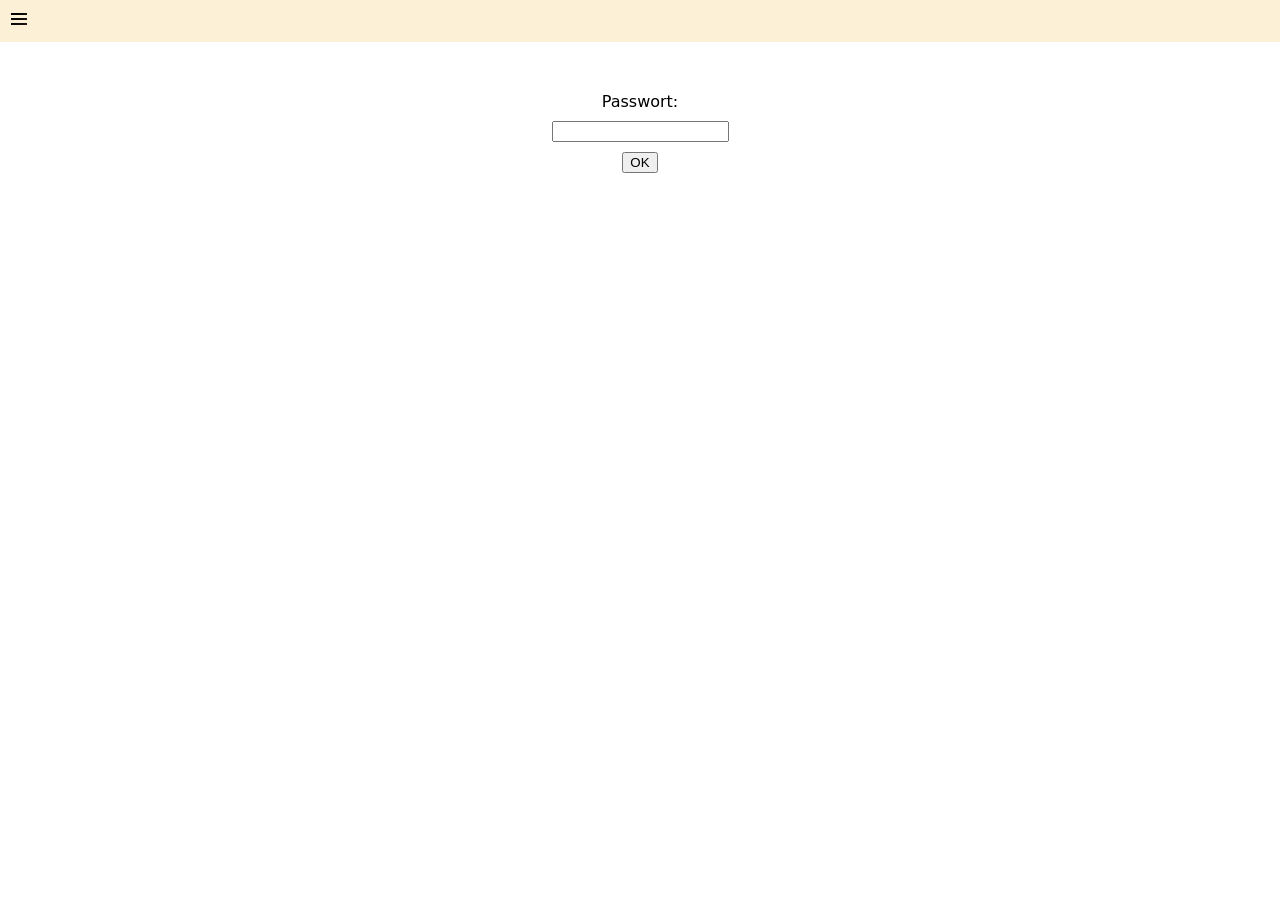
<file: index.html>
<!DOCTYPE html>
<html lang="de">
    <head>
        <meta charset="UTF-8">
        <meta name="viewport" content="width=device-width, initial-scale=1">
        <title>Zitate</title>
        <link rel="icon" type="image/png" href="assets/Icon.png">
        <link rel="stylesheet" href="style.css">
    </head>
    <body data-role="User">
        <div class="header">
            <button class="btn-seamless" id="menuBtn"></button>
        </div>

        <div id="login" class="login active">
            <label for="password">Passwort:</label>
            <input type="password" id="password" name="password" required>
            <button id="loginBtn">OK</button>
        </div>

        <div id="loggedIn" class="loggedIn">
            <div id="categoryThingy">
                <div class="category">
                    <p class="category-label">Lehrende</p>
                    <div id="TeacherCollapsibles"></div>
                </div>

                <div class="category">
                    <p class="category-label">Schüler*innen</p>
                    <div id="StudentCollapsibles"></div>
                </div>
            </div>

            <button id="newQuoteBtn"></button>

            <div id="bottom" class="bottom-footer">
                <button id="saveAllBtn">Speichern</button>
                <button id="ToggleDebug">ToggleDebug</button>
                <!--<button id="DemoBtn">DEMO</button>-->
            </div>
        </div>

        <!--TEMPLATES-->

        <template id="line-template">
            <div class="field-line field-line-quote" id="field-line-PLACEHOLDER" data-type="person">

                <div class="field field-person">
                    <label class="person-label">Person <b>↔</b> Einschub</label>
                    <div class="person-dropdown-slot" id="personSlot-PLACEHOLDER"></div>
                </div>

                <div class="field-container">

                    <div class="field field-before">
                        <label for="Before-PLACEHOLDER">Text Davor</label>
                        <div class="wrapper wrapper-before">
                            <textarea class="wrapper-textarea" rows="1" id="Before-PLACEHOLDER" placeholder="Optional"></textarea>
                            <button type="button" class="toggle" data-location="before" data-sign="(">( )</button>
                        </div>
                    </div>

                    <div class="field field-quote">
                        <label for="Quote-PLACEHOLDER" class="Quote-Label">Zitat</label>
                        <textarea rows="1" id="Quote-PLACEHOLDER"></textarea>
                    </div>

                    <div class="field field-after">
                        <label for="After-PLACEHOLDER">Text Danach</label>
                        <div class="wrapper wrapper-after">
                            <textarea class="wrapper-textarea" rows="1" id="After-PLACEHOLDER" placeholder="Optional"></textarea>
                            <button type="button" class="toggle" data-location="after" data-sign="(">( )</button>
                        </div>
                    </div>
                    
                </div>
            </div>
        </template>

        <template id="collapsible-template">
            <div class="FullColl">
                <div class="collapsible" id="collapsible-PLACEHOLDER">
                    <img class="person-avatar"height="50">
                    <p class="name">PLACEHOLDER</p>
                    <p class="quoteCount">PLACEHOLDER</p>
                    <img class="arrow" src="https://cdn-icons-png.flaticon.com/512/54/54817.png" height="10" style="margin-left: 10px; transform: rotate(180deg)" id="arrow-PLACEHOLDER">
                </div>
                <div class="content" id="quotes-PLACEHOLDER"></div>
            </div>
        </template>

        <template id="person-dropdown-template">
            <div class="person-dropdown" id="personDropdown-PLACEHOLDER" data-selected-id="" data-lastId="">
                <div class="person-dropdown-toggle">
                    <img class="person-dropdown-avatar" src="" alt="" hidden>
                    <input type="text" class="person-dropdown-input" placeholder="Bitte wählen" autocomplete="off">
                </div>
                <div class="person-dropdown-panel" hidden>
                    <ul class="person-dropdown-list" role="listbox"></ul>
                    <button type="button" class="person-dropdown-add">+ Neue Person hinzufügen</button>
                </div>
            </div>
        </template>

        <script type="module" src="app.js"></script>
    </body>

</html>
</file>
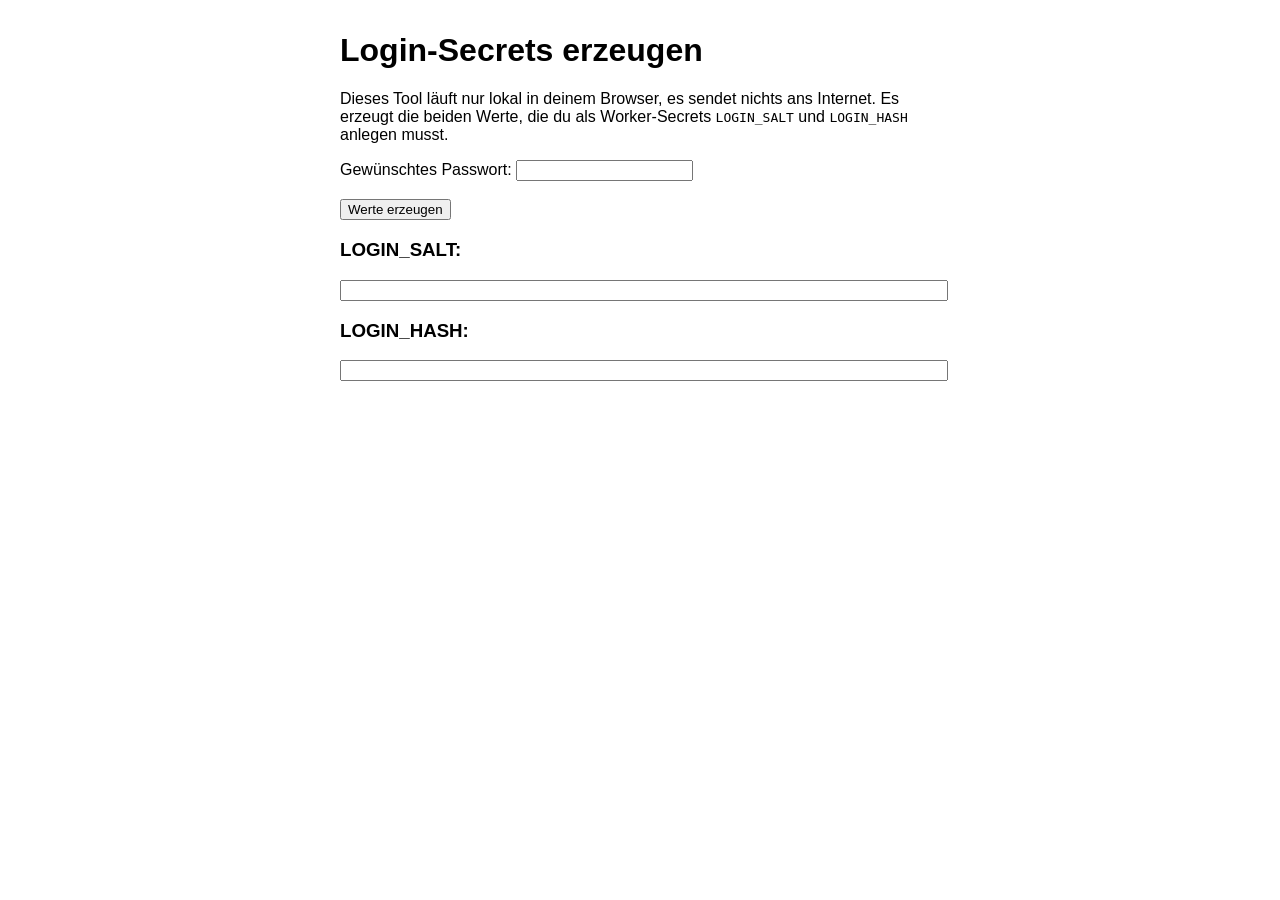
<file: Create-Secrets.html>
<!--THIS CODE WAS GENERATED BY AI BECAUSE I DONT UNDERSTAND HASH FUNCTIONS. THE OTHER CODE IS STILL MADE BY ME.-->

<!DOCTYPE html>
<html lang="de">
<head>
<meta charset="UTF-8">
<title>Login-Secrets erzeugen</title>
</head>
<body style="font-family: sans-serif; max-width: 600px; margin: 2rem auto;">

<h1>Login-Secrets erzeugen</h1>
<p>
  Dieses Tool läuft nur lokal in deinem Browser, es sendet nichts ans Internet.
  Es erzeugt die beiden Werte, die du als Worker-Secrets <code>LOGIN_SALT</code>
  und <code>LOGIN_HASH</code> anlegen musst.
</p>

<label>Gewünschtes Passwort: <input id="password" type="password"></label><br><br>
<button onclick="generateSecrets()">Werte erzeugen</button>

<h3>LOGIN_SALT:</h3>
<input id="saltResult" style="width: 100%;" readonly>

<h3>LOGIN_HASH:</h3>
<input id="hashResult" style="width: 100%;" readonly>

<script>
const PBKDF2_ITERATIONS = 100000;

function bufToHex(buf) {
  return [...new Uint8Array(buf)].map((b) => b.toString(16).padStart(2, "0")).join("");
}

async function hashPassword(password, saltBytes) {
  const enc = new TextEncoder();
  const keyMaterial = await crypto.subtle.importKey(
    "raw", enc.encode(password), "PBKDF2", false, ["deriveBits"]
  );
  const bits = await crypto.subtle.deriveBits(
    { name: "PBKDF2", salt: saltBytes, iterations: PBKDF2_ITERATIONS, hash: "SHA-256" },
    keyMaterial,
    256
  );
  return bufToHex(bits);
}

async function generateSecrets() {
  const password = document.getElementById("password").value;
  if (!password) {
    alert("Bitte ein Passwort eingeben.");
    return;
  }

  const saltBytes = crypto.getRandomValues(new Uint8Array(16));
  const salt = bufToHex(saltBytes.buffer);
  const hash = await hashPassword(password, saltBytes);

  document.getElementById("saltResult").value = salt;
  document.getElementById("hashResult").value = hash;
}
</script>

</body>
</html>
</file>
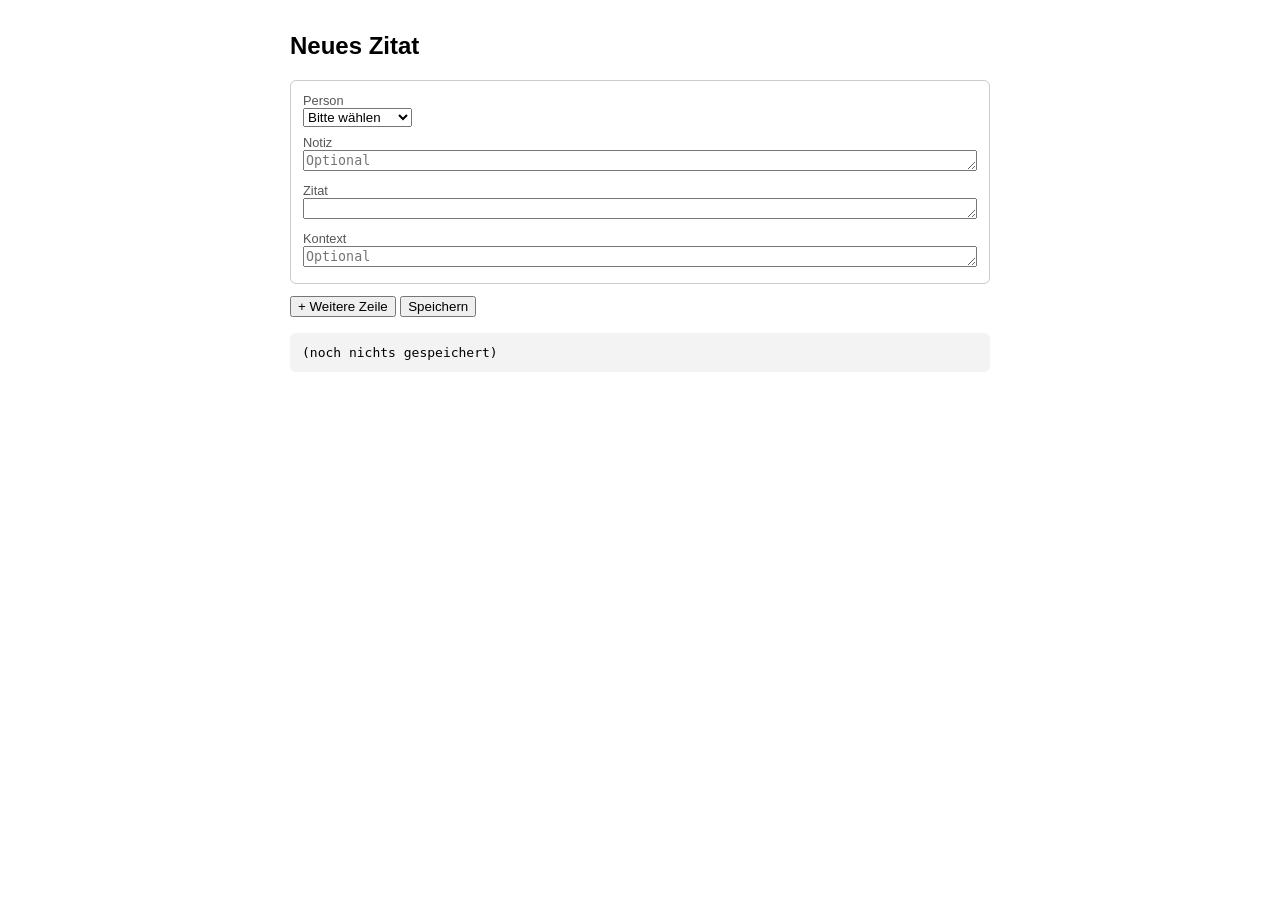
<file: popup_demo.html>
<!--THIS CODE WAS GENERATED BY AI AS AN EXAMPLE FOR ME TO UNDERSTAND HOW TO MAKE THE POPUPS DYNAMIC. THE OTHER CODE IS STILL MADE BY ME.-->

<!DOCTYPE html>
<html lang="de">
<head>
<meta charset="UTF-8">
<title>Demo: dynamic quote popup</title>
<style>
    body { font-family: sans-serif; max-width: 700px; margin: 2rem auto; }
    .field-line-quote { display: grid; gap: .5rem; padding: .75rem; border: 1px solid #ccc; border-radius: 6px; margin-bottom: .75rem; }
    .field label { display: block; font-size: .8rem; color: #555; }
    .field textarea { width: 100%; box-sizing: border-box; }
    .error { color: #b00020; }
    pre { background: #f3f3f3; padding: .75rem; border-radius: 6px; }

    /* STEP 3: the whole "dynamic" behaviour lives in these rules, no JavaScript needed. */

    /* Einschub: hide notes and context */
    .field-line-quote[data-type="einschub"] .field-notes,
    .field-line-quote[data-type="einschub"] .field-context {
        display: none;
    }

    /* Both labels exist in the HTML, CSS decides which one is visible */
    .label-einschub { display: none; }
    .field-line-quote[data-type="einschub"] .label-einschub { display: inline; }
    .field-line-quote[data-type="einschub"] .label-quote { display: none; }
</style>
</head>
<body>

<h2>Neues Zitat</h2>

<div id="quote-popup">
    <div id="lines"></div>
    <button id="addLineBtn">+ Weitere Zeile</button>
    <button id="saveBtn">Speichern</button>
    <p id="error" class="error"></p>
    <pre id="output">(noch nichts gespeichert)</pre>
</div>

<script>
    // ---------- fake data (stands in for Persons / QuoteLines from app.js) ----------
    const persons = [
        { id: 0, name: "Einschub", isEinschub: true },
        { id: 1, name: "Herr Klumpner", isEinschub: false },
        { id: 2, name: "Paula", isEinschub: false },
    ];

    const quoteLines = [];
    let lineCounter = 0;

    function createLineID() {
        lineCounter++;
        return lineCounter;
    }

    // ---------- dropdown (this part would live in Person_Dropdown.js) ----------
    // The dropdown knows nothing about the popup. It only announces what was selected.
    function createPersonDropdown() {
        const wrapper = document.createElement("div");
        wrapper.className = "person-dropdown";
        wrapper.dataset.selectedId = "";

        const select = document.createElement("select");
        select.innerHTML = `<option value="">Bitte wählen</option>`
            + persons.map(p => `<option value="${p.id}">${p.name}</option>`).join("");
        wrapper.appendChild(select);

        select.addEventListener("change", () => {
            const person = persons.find(p => String(p.id) === select.value) ?? null;
            selectPerson(person);
        });

        // STEP 1: one place that changes the selection AND announces it.
        // In the real dropdown the same dispatchEvent call belongs into
        // selectPerson and resetToLastValidSelection (also into the "no selection" branch).
        function selectPerson(person) {
            wrapper.dataset.selectedId = person ? person.id : "";
            wrapper.dispatchEvent(new CustomEvent("personchange", {
                bubbles: true,            // lets the event travel up through all parent elements
                detail: { person }        // person is null when nothing is selected
            }));
        }

        return wrapper;
    }

    function getSelectedPersonId(wrapper) {
        const id = wrapper.dataset.selectedId;
        return id ? Number(id) : null;
    }

    // ---------- popup (this part would live in Quote_Popup.js) ----------
    const popup = document.getElementById("quote-popup");
    const linesContainer = document.getElementById("lines");
    const errorElement = document.getElementById("error");
    const output = document.getElementById("output");

    // STEP 2: ONE listener for all lines, including lines that do not exist yet.
    // The event bubbles up from the dropdown's wrapper to the popup.
    popup.addEventListener("personchange", (event) => {
        const line = event.target.closest(".field-line-quote");
        if (!line) return;

        const person = event.detail.person;
        line.dataset.type = person && person.isEinschub ? "einschub" : "person";
        // The textareas are NOT touched, so whatever was typed stays in them.
    });

    function addLine() {
        const line = document.createElement("div");
        line.className = "field-line-quote";
        // Start state is set directly. A dropdown that has not been selected yet
        // has not sent any event, so we must not rely on one.
        line.dataset.type = "person";
        line.innerHTML = `
            <div class="field field-person">
                <label>Person</label>
                <div class="person-dropdown-slot"></div>
            </div>
            <div class="field field-notes">
                <label>Notiz</label>
                <textarea rows="1" placeholder="Optional"></textarea>
            </div>
            <div class="field field-quote">
                <label>
                    <span class="label-quote">Zitat</span>
                    <span class="label-einschub">Einschub</span>
                </label>
                <textarea rows="1"></textarea>
            </div>
            <div class="field field-context">
                <label>Kontext</label>
                <textarea rows="1" placeholder="Optional"></textarea>
            </div>
        `;
        line.querySelector(".person-dropdown-slot").appendChild(createPersonDropdown());
        linesContainer.appendChild(line);
    }

    function fail(message) {
        errorElement.textContent = message;
        return null;
    }

    // STEP 4 + two phases.
    // Returns the new QuoteLine objects, or null if anything is invalid.
    function collectLines() {
        errorElement.textContent = "";

        // PHASE 1: read and validate. Only local objects are created here,
        // nothing outside this function is changed. An error can simply return null.
        const drafts = [];

        for (const line of linesContainer.querySelectorAll(".field-line-quote")) {
            const personId = getSelectedPersonId(line.querySelector(".person-dropdown"));
            if (personId === null) {
                return fail("Bitte wähle bei jeder Zeile eine Person aus.");
            }

            const notesText = line.querySelector(".field-notes textarea").value.trim();
            const quoteText = line.querySelector(".field-quote textarea").value.trim();
            const contextText = line.querySelector(".field-context textarea").value.trim();

            if (line.dataset.type === "einschub") {
                // Only the quote field counts. Notes and context may still contain
                // leftovers from before the switch, they are ignored on purpose.
                if (!quoteText) {
                    return fail("Bitte gib einen Einschub-Text an.");
                }
                drafts.push({ personId, notes: null, quote: `(${quoteText})`, context: null });
            } else {
                if (!notesText && !quoteText && !contextText) {
                    return fail("Bitte gib ein Zitat, Notizen oder Kontext an.");
                }
                drafts.push({
                    personId,
                    notes: notesText ? `(${notesText})` : null,
                    quote: quoteText ? `"${quoteText}"` : null,
                    context: contextText ? `(${contextText})` : null,
                });
            }
        }

        // PHASE 2: everything is valid, now IDs are handed out and data is created.
        return drafts.map(draft => {
            const newLine = { id: createLineID(), ...draft };
            quoteLines.push(newLine);
            return newLine;
        });
    }

    document.getElementById("addLineBtn").addEventListener("click", addLine);

    document.getElementById("saveBtn").addEventListener("click", () => {
        const lines = collectLines();
        if (lines === null) return; // error is already shown, popup stays open

        output.textContent = JSON.stringify(lines, null, 2)
            + `\n\nquoteLines.length = ${quoteLines.length}, lineCounter = ${lineCounter}`;
    });

    addLine();
</script>

</body>
</html>
</file>
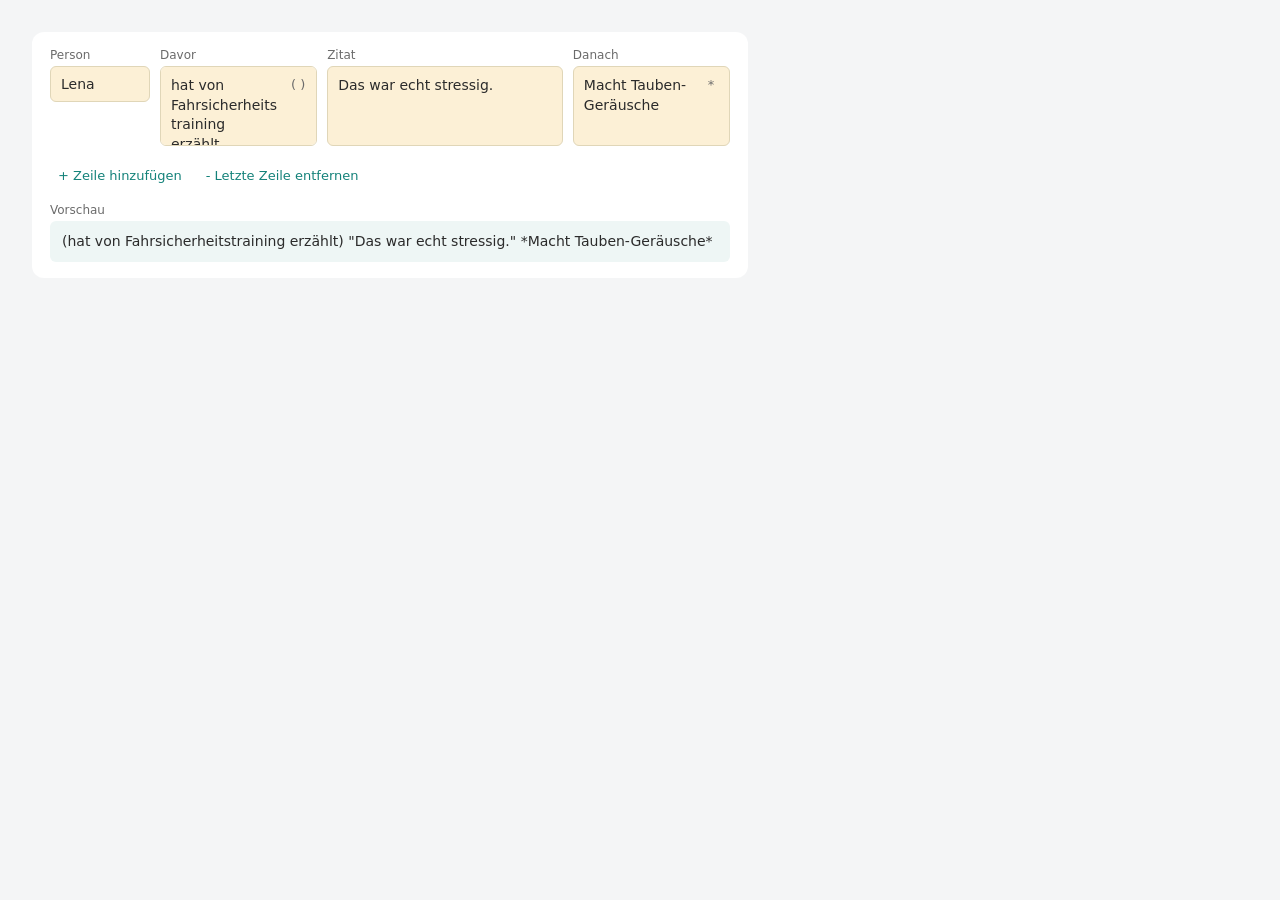
<file: quote_line_demo.html>
<!--THIS CODE WAS GENERATED BY AI AS AN EXAMPLE FOR ME TO UNDERSTAND HOW TO MAKE A PREVIEW AND CHANGEABLE () AND *. THE OTHER CODE IS STILL MADE BY ME.-->
<!DOCTYPE html>
<html lang="de">
<head>
<meta charset="utf-8">
<meta name="viewport" content="width=device-width, initial-scale=1">
<title>Quote line demo</title>
<style>
  body {
    font-family: system-ui, -apple-system, "Segoe UI", sans-serif;
    background: #f4f5f6;
    padding: 24px;
    color: #2b2b2b;
  }

  .card {
    background: white;
    border-radius: 12px;
    padding: 16px 18px;
    max-width: 680px;
  }

  /* Four columns: person | before | quote | after */
  .row {
    display: grid;
    grid-template-columns: 100px minmax(0, 1fr) minmax(0, 1.5fr) minmax(0, 1fr);
    gap: 10px;
    align-items: start;
  }
  #lines .row { margin-bottom: 12px; }

  .field-header {
    display: flex;
    justify-content: space-between;
    align-items: baseline;
    font-size: 12px;
    color: #6b6b6b;
    margin-bottom: 4px;
  }

  .field input,
  .field textarea {
    width: 100%;
    box-sizing: border-box;
    padding: 9px 10px;
    border: 1px solid #e0d6b8;
    border-radius: 6px;
    background: #fcf0d6;
    color: #2b2b2b;
    font-family: inherit;
    font-size: 14px;
  }
  .field input    { height: 36px; }
  .field textarea { height: 80px; resize: none; line-height: 1.4; }

  /* The wrapper is the positioning anchor for the toggle button. */
  .wrapper { position: relative; }

  /* Extra right padding so the text never runs underneath the toggle. */
  .wrapper textarea { padding-right: 38px; }

  .toggle {
    position: absolute;
    top: 6px;
    right: 6px;
    min-width: 26px;
    height: 24px;
    padding: 0 4px;
    border: 0;
    border-radius: 6px;
    background: transparent;
    color: #6b6b6b;
    font-family: inherit;
    font-size: 13px;
    cursor: pointer;
  }

  .actions { display: flex; gap: 8px; margin-top: 4px; }
  .btn-seamless {
    padding: 6px 8px;
    border: 0;
    border-radius: 6px;
    background: transparent;
    color: #14827a;
    font-family: inherit;
    font-size: 13px;
    cursor: pointer;
  }
  .btn-seamless:hover { background: #eef6f5; }

  .preview-label { font-size: 12px; color: #6b6b6b; margin: 14px 0 4px; }
  .preview {
    background: #eef6f5;
    border-radius: 6px;
    padding: 10px 12px;
    font-size: 14px;
    line-height: 1.5;
    min-height: 20px;
  }
  .preview div + div { margin-top: 4px; }
</style>
</head>
<body>

<div class="card">
  <!-- All rows are inserted here by JavaScript -->
  <div id="lines"></div>

  <div class="actions">
    <button type="button" class="btn-seamless" id="add-line">+ Zeile hinzufügen</button>
    <button type="button" class="btn-seamless" id="remove-line">- Letzte Zeile entfernen</button>
  </div>

  <div class="preview-label">Vorschau</div>
  <div class="preview" id="preview"></div>
</div>

<!-- Blueprint of one row. It is never shown itself; JS clones it for every new row.
     No ids in here on purpose: ids must be unique, so each row finds its
     elements by class, relative to the row. -->
<template id="row-template">
  <div class="row">

    <div class="field">
      <div class="field-header"><span>Person</span></div>
      <input type="text" class="person-input">
    </div>

    <!-- data-location tells the script which location a toggle belongs to -->
    <div class="field">
      <div class="field-header"><span>Davor</span></div>
      <div class="wrapper">
        <textarea class="before-input"></textarea>
        <button type="button" class="toggle" data-location="before"
                aria-label="Art wechseln: Info oder Handlung"></button>
      </div>
    </div>

    <div class="field">
      <div class="field-header"><span>Zitat</span></div>
      <textarea class="quote-input"></textarea>
    </div>

    <div class="field">
      <div class="field-header"><span>Danach</span></div>
      <div class="wrapper">
        <textarea class="after-input"></textarea>
        <button type="button" class="toggle" data-location="after"
                aria-label="Art wechseln: Info oder Handlung"></button>
      </div>
    </div>

  </div>
</template>

<script>
  const linesContainer = document.getElementById("lines");
  const rowTemplate = document.getElementById("row-template");
  const preview = document.getElementById("preview");

  // The only place that knows which characters belong to which kind.
  // Switching to other characters later means editing only this object.
  const STYLES = {
    normal: { open: "(", close: ")" },
    star:   { open: "*", close: "*" }
  };

  // One object per row. Each row keeps its OWN kinds, so toggling
  // a button in one row can never change another row.
  const rows = [];

  // Wraps the text in the characters of its kind. Empty text stays empty.
  function wrap(text, kind) {
    const trimmed = text.trim();
    if (!trimmed) return "";
    const style = STYLES[kind];
    return style.open + trimmed + style.close;
  }

  // Builds the finished text of a single row.
  function buildLine(row) {
    const quote = row.quoteInput.value.trim();
    return [
      wrap(row.beforeInput.value, row.kinds.before),
      quote ? '"' + quote + '"' : "",
      wrap(row.afterInput.value, row.kinds.after)
    ].filter(part => part !== "").join(" ");
  }

  // Rebuilds the preview: one line per row, empty rows are skipped.
  function renderPreview() {
    preview.replaceChildren();
    rows.forEach(row => {
      const line = buildLine(row);
      if (!line) return;

      // textContent (not innerHTML): typed text is shown as text,
      // so characters like < or & can never be interpreted as HTML.
      const lineElement = document.createElement("div");
      lineElement.textContent = line;
      preview.appendChild(lineElement);
    });
  }

  // Updates the button of one location in one row to match its kind.
  function paintToggle(row, location) {
    const isStar = row.kinds[location] === "star";
    const button = row.element.querySelector('.toggle[data-location="' + location + '"]');

    button.setAttribute("aria-pressed", String(isStar));
    button.textContent = isStar ? "*" : "( )";
  }

  // Creates one row from the template and wires it up.
  // "initial" is optional and only used to prefill the demo row.
  function createRow(initial = {}) {
    const element = rowTemplate.content.firstElementChild.cloneNode(true);

    const row = {
      element: element,
      kinds: {
        before: initial.beforeKind || "normal",
        after: initial.afterKind || "normal"
      },
      personInput: element.querySelector(".person-input"),
      beforeInput: element.querySelector(".before-input"),
      quoteInput: element.querySelector(".quote-input"),
      afterInput: element.querySelector(".after-input")
    };

    row.personInput.value = initial.person || "";
    row.beforeInput.value = initial.before || "";
    row.quoteInput.value = initial.quote || "";
    row.afterInput.value = initial.after || "";

    // One click handler per toggle. It only touches this row's kinds.
    element.querySelectorAll(".toggle").forEach(button => {
      const location = button.dataset.location;
      paintToggle(row, location);

      button.addEventListener("click", () => {
        row.kinds[location] = row.kinds[location] === "normal" ? "star" : "normal";
        paintToggle(row, location);
        renderPreview();
      });
    });

    [row.beforeInput, row.quoteInput, row.afterInput].forEach(field => {
      field.addEventListener("input", renderPreview);
    });

    return row;
  }

  function addRow(initial) {
    const row = createRow(initial);
    rows.push(row);
    linesContainer.appendChild(row.element);
    renderPreview();
  }

  // Removes the last row but always keeps at least one.
  function removeLastRow() {
    if (rows.length <= 1) return;
    const lastRow = rows.pop();
    lastRow.element.remove();
    renderPreview();
  }

  // Arrow function on purpose: passing addRow directly would hand it
  // the click event as its "initial" argument.
  document.getElementById("add-line").addEventListener("click", () => addRow());
  document.getElementById("remove-line").addEventListener("click", removeLastRow);

  // First row, prefilled so that both looks are visible right away.
  addRow({
    person: "Lena",
    before: "hat von Fahrsicherheitstraining erzählt",
    quote: "Das war echt stressig.",
    after: "Macht Tauben-Geräusche",
    afterKind: "star"
  });
</script>
</body>
</html>
</file>
<file: style.css>
/* ===== Elements ===== */
body {
    font-family: system-ui, -apple-system, "Segoe UI", sans-serif;
    min-height: 100vh;
    margin: 0;
    align-items: center;
}

/* ===== Classes ===== */

.avatar-upload {
  opacity: 0.75;
  height: 70px;
  width: 70px;
  position: relative;
  overflow: hidden;
  background-image: url(assets/Portrait_Placeholder.png);
  background-position: center;
  background-repeat: no-repeat;
  background-size: cover;
  box-shadow: 0 8px 6px -6px black;
}

.avatar-upload:hover .upload-icon {
  opacity: 1;
}

.avatar-uploader {
    opacity: 0;
    height: 100%;
    width: 100%;
    cursor: pointer;
    position: absolute;
    top: 0%;
    left: 0%;
}

.bottom-footer {
    position: fixed;
    bottom: 0px;
    z-index: 999;
}

.btn-primary {
    padding: 10px 20px;
    background: white;
    border-radius: 6px;
    font-size: 14px;
    cursor: pointer;
}
.btn-primary:hover { background: var(--teal-dark); }

.btn-secondary {
    width: 110px;
    height: 38px;
    border-radius: 6px;
    border: 1px solid var(--border);
    background: #c7c7c7;;
    color: var(--text-muted);
    font-size: 16px;
    cursor: pointer;
    display: flex;
    align-items: center;
    justify-content: center;
}
.btn-secondary:hover { background: #f4f5f6; }

.btn-seamless {
    padding: 8px 16px;
    background: transparent;
    color: var(--teal);
    border: 1px solid var(--teal);
    border-radius: 6px;
    font-size: 14px;
    cursor: pointer;
}
.btn-seamless:hover { background: #ffffff; }

.category {
    display: flex;
    flex-direction: column;
    align-items: center;
}

.category-label {
    width: 70%;
    text-align: left;
    margin: 0 0 4px 0;
    font-weight: bold;
    text-decoration: underline;
}

.collapsible {
    background-color: #eee;
    color: #444;
    cursor: pointer;
    padding: 18px;
    width: 70%;
    border: none;
    outline: none;
    font-size: 15px;
    display: flex;
    align-items: center;
    align-self: center;
    justify-content: space-between;
}

.collapsible .content {
    width: 70%;
    align-self: center;
    text-align: center;
}

.FullColl {
    display: flex;
    flex-direction: column;
    align-items: center;
}

.content{
    padding: 0 18px;
    background-color: white;
    max-height: 0;
    overflow: hidden;
    transition: max-height 0.2s ease-out;
    width: 70%;
    align-self: center;
    text-align: center;
}

.errorOverlay {
    display: flex;
    position: fixed;
    inset: 0;
    background: rgba(20, 24, 28, 0.55);
    align-items: center;
    justify-content: center;
    z-index: 10000;
}
.error-popup {
    background: white;
    width: 70%;
    max-width: 90vw;
    border-radius: 12px;
    padding: 28px;
    box-shadow: 0 20px 50px rgba(0,0,0,0.25);
    z-index: 10001;
}
.error-popup-footer {
    display: flex;
    justify-content: flex-end;
    align-items: center;
    gap: 10px;

    margin-top: 28px;
}

.field {
    display: flex;
    flex-direction: column;
    gap: 6px;
    min-width: 0;
}

.field label {
    font-size: 12px;
    color: var(--text-muted);
}
.field input {
    padding: 9px 10px;
    border: 1px solid var(--border);
    border-radius: 6px;
    font-size: 14px;
    background: #fcf0d6;
}
.field input:focus {
    outline: 2px solid var(--teal);
    outline-offset: 1px;
}

.field-names {
    display: flex;
    flex-direction: row;
    flex: 4;
    gap: 14px;
}

.field select {
    padding: 9px 10px;
    border: 1px solid var(--border);
    border-radius: 6px;
    font-size: 14px;
    background: #fcf0d6;
}

.field textarea {
    padding: 9px 10px;
    border: 1px solid var(--border);
    border-radius: 6px;
    font-size: 14px;
    font-family: inherit;
    resize: none;
    overflow: hidden;
    box-sizing: border-box;
    width: 100%;
    background: #fcf0d6;
}
.field textarea:focus {
    outline: 2px solid var(--teal);
    outline-offset: 1px;
}

.field-container {
    display: flex;
    flex: 3;
    flex-direction: row;
    gap: 14px
}

.field-after{
    min-width: 75px;
    flex: 2;
}

.field-line-quote[data-type="einschub"] .field-before,
.field-line-quote[data-type="einschub"] .field-after{
    display: none;
}

.field-before {
    min-width: 75px;
    flex: 1.05;
}

.field-person {
    min-width: 96px;
}

.field-quote {
    flex: 4;
}

.field-tag {
    flex: 0.39;
}

.field-line-person:has(#TagDropdown option[value="Teacher"]:checked) .field-first-name {
    display: none;
}

.field-line-person:has(#TagDropdown option[value="Student"]:checked) .field-salutation {
    display: none;
}

.field-salutation {
    flex: 0.5;
    
}

.field-first-name {
    flex: 1;
}

.field-last-name {
    flex: 1;
}

.field-line {
    display: flex;
    gap: 14px;
    margin-bottom: 20px;
}

.header {
    background: #fcf0d6;
    display: flex;
}

.header button{
    padding: 0;
    width: 20px;
    height: 20px;
    margin-left: 11px;
    margin-top: 11px;
    margin-bottom: 11px;
    display: flex;
}

.left-action {
    margin-bottom: 28px;
}

.login {
    display: none;
}

.login.active {
    display: flex;
    flex-direction: column;
    align-items: center;
    gap: 10px;
    margin-top: 50px;
}

.loggedIn {
    display: none;
}

.loggedIn.active {
    display: flex;
    flex-direction: column;
    align-items: center;
    gap: 10px;
}

.name {
    flex: auto;
    text-align: left;
    margin-left: 10px;
}

.no-transition {
    transition: none !important;
}

.notLoggedIn {
    display: none;
}

.notLoggedIn.active {
    display: flex;
    flex-direction: column;
    align-items: center;
    gap: 10px;
    margin-top: 50px;
}

.overlay {
    display: none;
    position: fixed;
    inset: 0;
    background: rgba(20, 24, 28, 0.55);
    align-items: center;
    justify-content: center;
    z-index: 100;
}
.overlay.active { display: flex; }

.person-dropdown {
    position: relative;
    width: auto;
}

.person-dropdown-add {
    width: 100%;
    padding: 10px;
    border: none;
    border-top: 1px solid var(--border);
    background: white;
    color: var(--teal);
    font-size: 14px;
    text-align: left;
    cursor: pointer;
}
.person-dropdown-add:hover {
    background: #eef6f5;
}

.person-dropdown-avatar {
    width: 22px;
    height: 22px;
    border-radius: 50%;
    object-fit: cover;
    flex-shrink: 0;
}

.person-dropdown-empty {
    padding: 10px;
    color: var(--text-muted);
    font-size: 13px;
    font-style: italic;
}

.person-dropdown-input {
    min-width: 96px;
    field-sizing: content;
    border: none;
    outline: none;
    font-size: 14px;
    color: var(--text-dark);
    background: transparent;
    padding: 0;
}
.person-dropdown-input::placeholder {
    color: var(--text-muted);
}

.person-dropdown-item {
    display: flex;
    align-items: center;
    gap: 10px;
    padding: 8px 10px;
    cursor: pointer;
    font-size: 14px;
}
.person-dropdown-item:hover,
.person-dropdown-item.highlighted {
    background: #eef6f5;
}
.person-dropdown-item img {
    width: 26px;
    height: 26px;
    border-radius: 50%;
    object-fit: cover;
    background: #ddd;
    flex-shrink: 0;
}

.person-dropdown-list {
    list-style: none;
    margin: 0;
    padding: 4px 0;
    max-height: 220px;
    overflow-y: auto;
}

.person-dropdown-panel {
    position: absolute;
    top: calc(100% + 4px);
    left: 0;
    width: 260px;
    background: white;
    border: 1px solid var(--border);
    border-radius: 8px;
    box-shadow: 0 8px 24px rgba(0,0,0,0.15);
    z-index: 20;
    overflow: hidden;
}
.person-dropdown-panel[hidden] {
    display: none;
}

.person-dropdown-slot {
    align-self: flex-start;
    width: auto;
}

.person-dropdown-toggle {
    width: auto;
    display: inline-flex;
    align-items: center;
    gap: 8px;
    padding: 0px 0px;
    border: 1px solid var(--border);
    border-radius: 6px;
    background: white;
    box-sizing: border-box;
}
.person-dropdown-toggle:focus-within {
    outline: 2px solid var(--teal);
    outline-offset: 1px;
}

.person-popup {
    background: white;
    width: 70%;
    max-width: 90vw;
    border-radius: 12px;
    padding: 28px;
    box-shadow: 0 20px 50px rgba(0,0,0,0.25);
}
.person-popup h2 {
    margin: 0 0 20px 0;
    font-size: 22px;
    color: var(--text-dark);
}

.person-popup-footer {
    display: flex;
    justify-content: flex-end;
    align-items: center;
    gap: 10px;

    margin-top: 28px;
}

.person-popup-overlay {
    position: fixed;
    inset: 0;
    background: rgba(20, 24, 28, 0.55);

    display: flex;
    align-items: center;
    justify-content: center;

    z-index: 1000;
}

.preview {
    background: #eef6f5;
    border-radius: 6px;
    font-size: 14px;
    padding: 1px 10px;
    line-height: 1;
    min-height: 20px;
}

.quoteCount {
    flex: 0.025;
    text-align: right;
}

.quote-popup {
    background: white;
    width: 70%;
    max-width: 90vw;
    border-radius: 12px;
    padding: 28px;
    box-shadow: 0 20px 50px rgba(0,0,0,0.25);
}
.quote-popup h2 {
    margin: 0 0 20px 0;
    font-size: 22px;
    color: var(--text-dark);
}

.quote-popup-footer {
    display: flex;
    justify-content: flex-end;
    align-items: center;
    gap: 10px;
}

.toggle {
    position: relative;
    min-width: 26px;
    height: 24px;
    padding: 3px 4px;
    border: 0;
    border-radius: 6px;
    background: transparent;
    color: #6b6b6b;
    font-family: inherit;
    font-size: 13px;
    cursor: pointer;
}

.upload-icon {
    position: absolute;
    top: 10%;
    left: 50%;
    transform: translate(-50%, -50%);
    opacity: 0;
    transition: opacity 0.3s ease;
    color: #2c2c2c;
    font-size: 250%;
}

.wrapper {
    display: flex;
    flex-direction: row;
}

.wrapper-after {
    padding: 6.5px 10px;
    border-radius: 6px;
    font-size: 14px;
    font-family: inherit;
    resize: none;
    overflow: hidden;
    box-sizing: border-box;
    width: 100%;
    background: #fcf0d6;
}

.wrapper-before {
    padding: 6.5px 10px;
    border-radius: 6px;
    font-size: 14px;
    font-family: inherit;
    resize: none;
    overflow: hidden;
    box-sizing: border-box;
    width: 100%;
    background: #fcf0d6;
}

.wrapper-textarea {
    border-radius: 6px;
    padding: 0px 0px !important;
    font-size: 14px;
    font-family: inherit;
    resize: none;
    overflow: hidden;
    box-sizing: border-box;
    width: 100%;
    background: #fcf0d6;
}

/* ===== ID selectors ===== */
#newQuoteBtn {
    padding: 17px 17px;
    background: #f374ff;
    border: none;
    border-radius: 50%;
    height: 50px;
    width: 50px;
    cursor: pointer;
    bottom: 10px;
    right: 10px;
    z-index: 999;
    position: fixed;
}
#newQuoteBtn:hover { 
    background: #b958c2; 
}

#TeacherCollapsibles,
#StudentCollapsibles {
    width: 100%;
}
</file>
